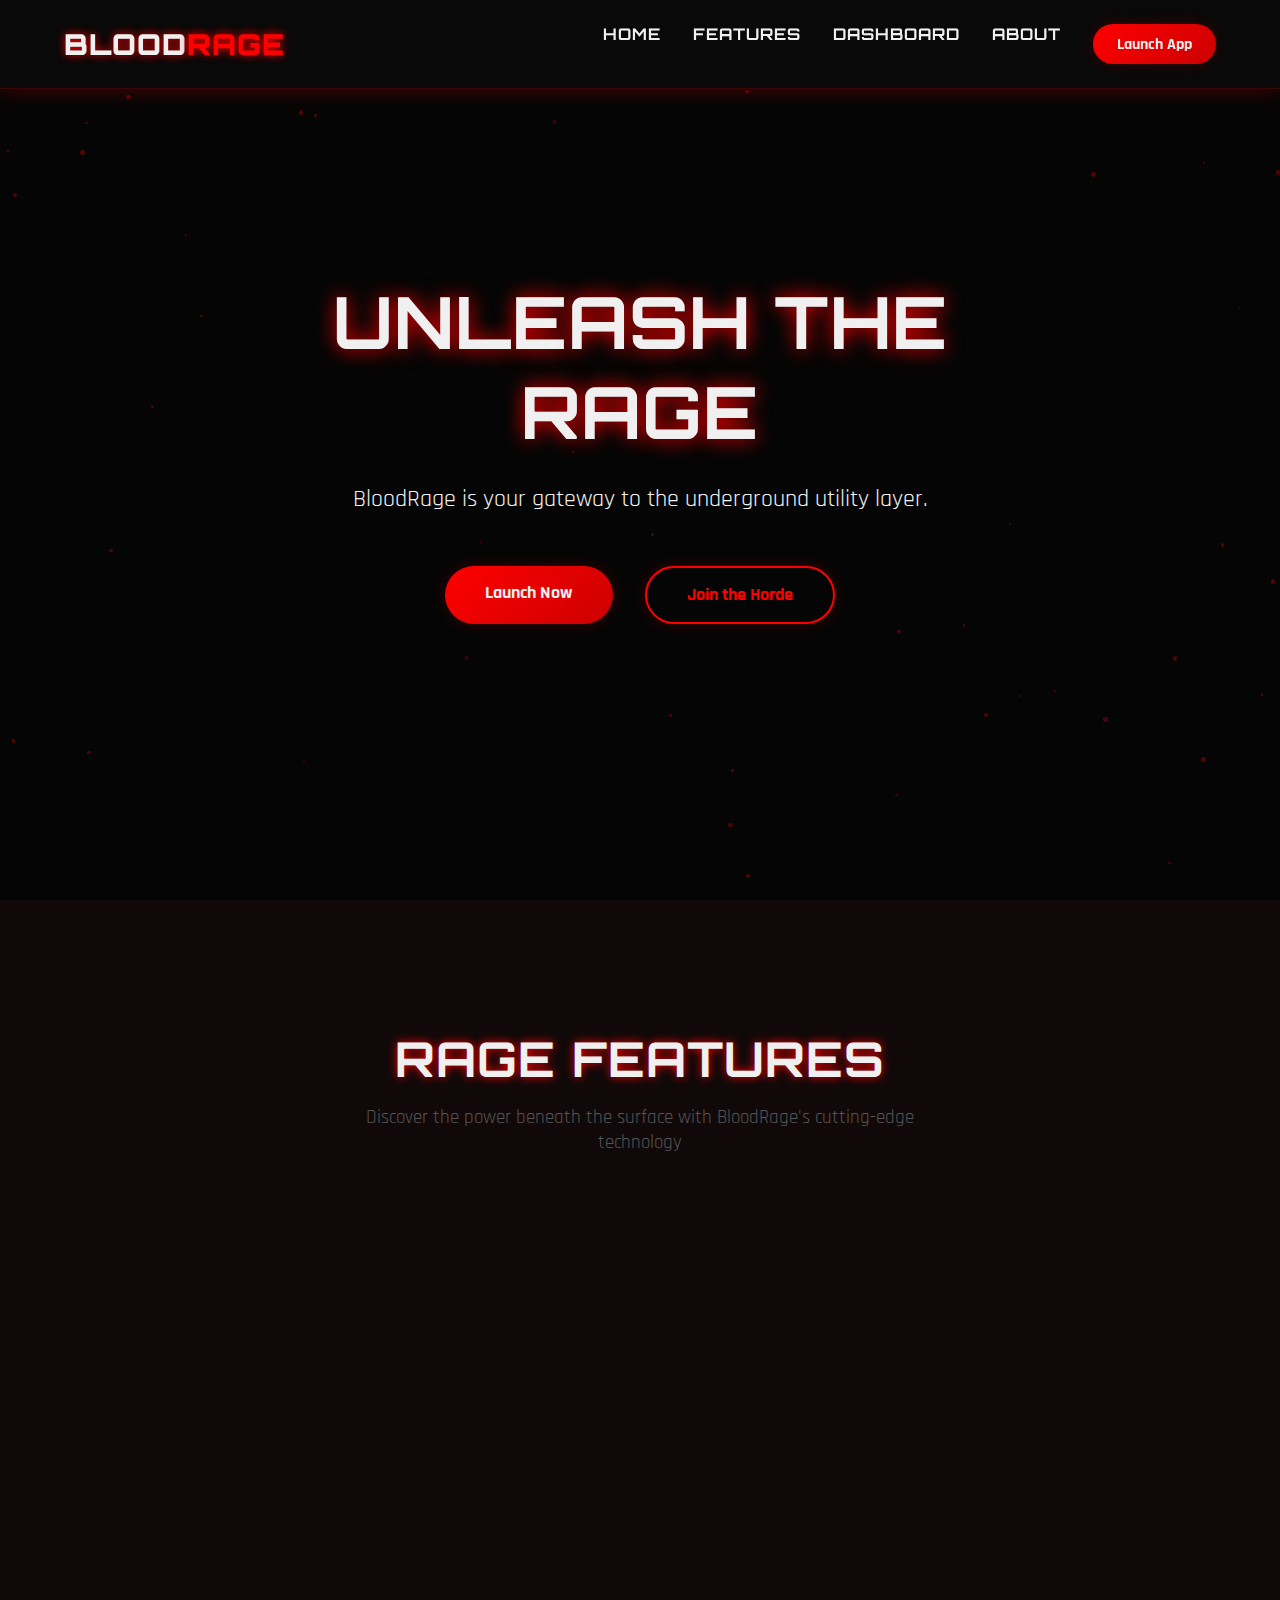
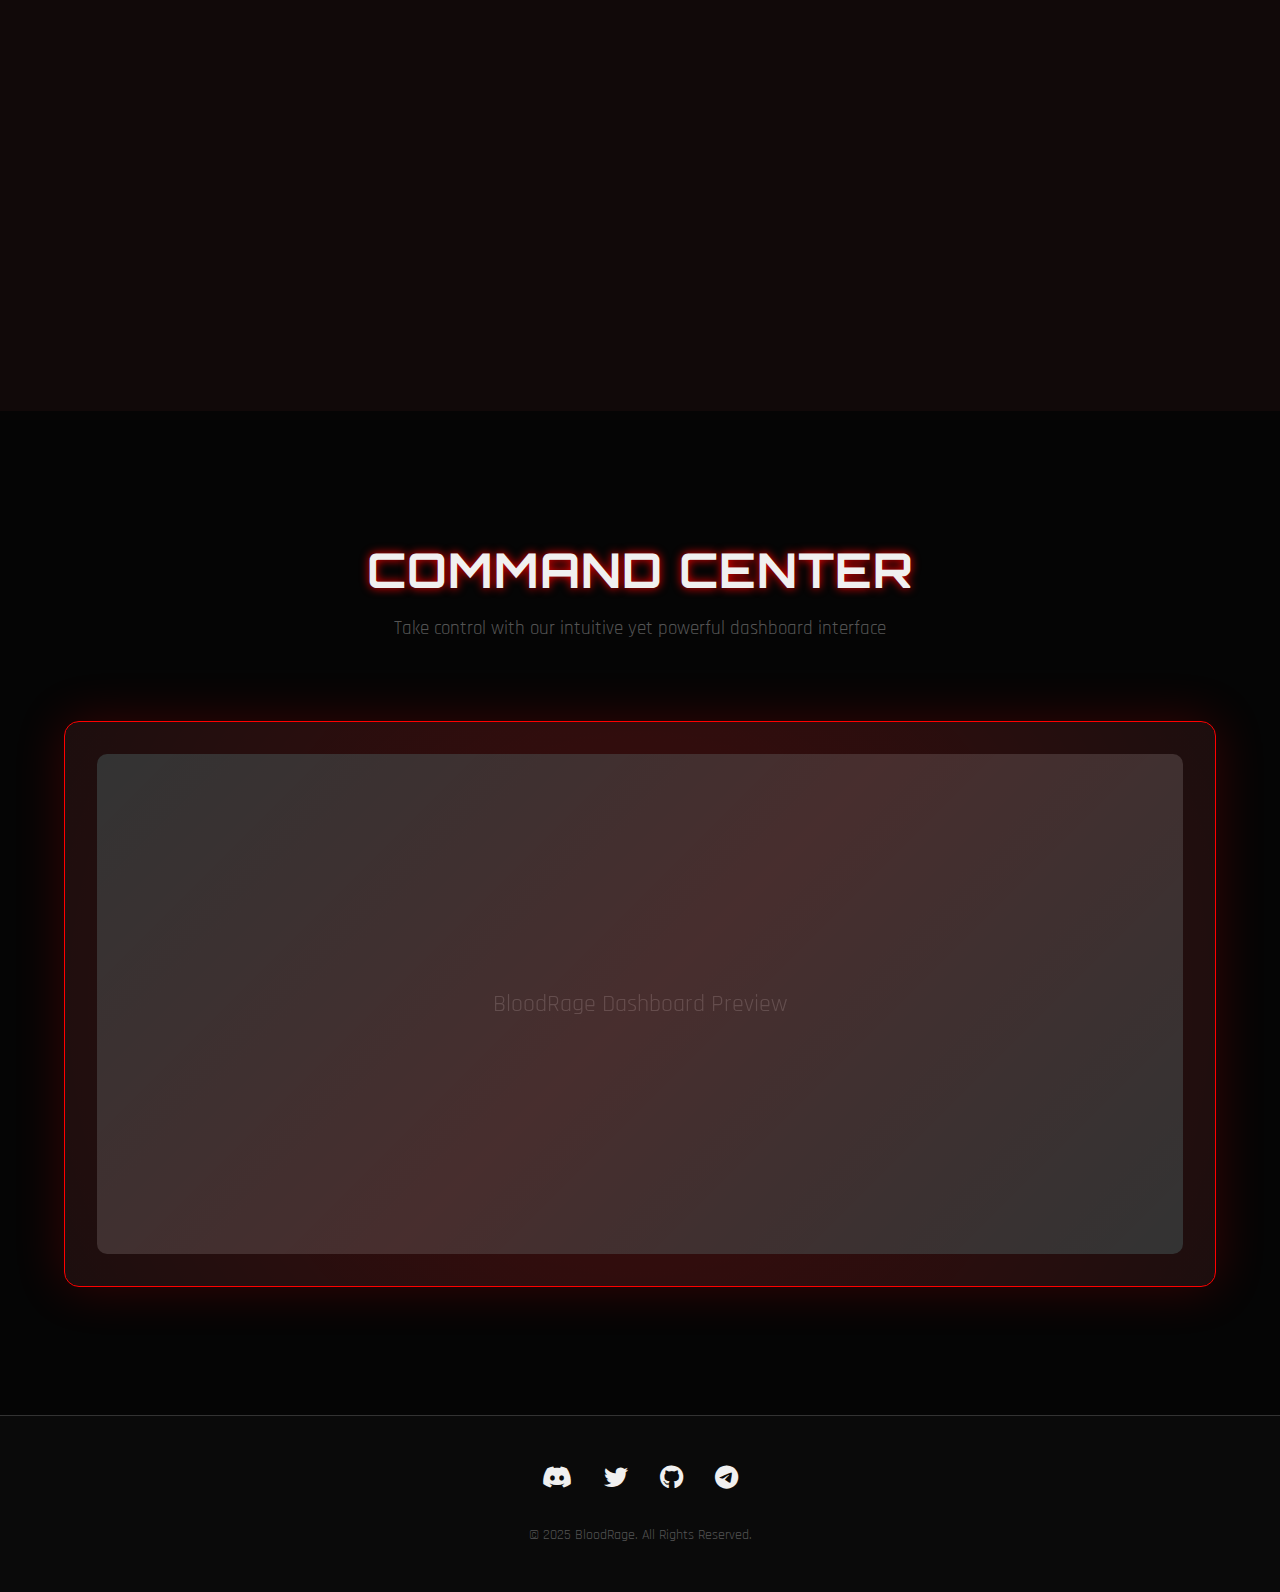
<file: index.html>
<!DOCTYPE html>
<html lang="en">
<head>
    <meta charset="UTF-8">
    <meta name="viewport" content="width=device-width, initial-scale=1.0">
    <title>BloodRage | Unleash the Rage</title>
    <link rel="preconnect" href="https://fonts.googleapis.com">
    <link rel="preconnect" href="https://fonts.gstatic.com" crossorigin>
    <link href="https://fonts.googleapis.com/css2?family=Orbitron:wght@400;500;700;900&family=Rajdhani:wght@300;400;500;600;700&display=swap" rel="stylesheet">
    <link rel="stylesheet" href="https://cdnjs.cloudflare.com/ajax/libs/font-awesome/6.4.0/css/all.min.css">
    <style>
        :root {
            --primary: #ff0000;
            --primary-dark: #cc0000;
            --primary-light: #ff3333;
            --primary-transparent: rgba(255, 0, 0, 0.2);
            --dark: #0a0a0a;
            --darker: #050505;
            --dark-transparent: rgba(10, 10, 10, 0.8);
            --light: #f0f0f0;
            --gray: #333333;
            --gray-light: #555555;
        }

        * {
            margin: 0;
            padding: 0;
            box-sizing: border-box;
        }

        body {
            font-family: 'Rajdhani', sans-serif;
            background-color: var(--darker);
            color: var(--light);
            overflow-x: hidden;
        }

        h1, h2, h3, h4, .logo, .cta, .nav-link {
            font-family: 'Orbitron', sans-serif;
            font-weight: 700;
            text-transform: uppercase;
            letter-spacing: 1px;
        }

        /* Header/Navbar */
        header {
            position: fixed;
            top: 0;
            left: 0;
            width: 100%;
            padding: 1.5rem 5%;
            display: flex;
            justify-content: space-between;
            align-items: center;
            z-index: 1000;
            background-color: var(--dark-transparent);
            backdrop-filter: blur(10px);
            -webkit-backdrop-filter: blur(10px);
            border-bottom: 1px solid var(--primary-transparent);
            box-shadow: 0 0 20px rgba(255, 0, 0, 0.3);
            transition: all 0.3s ease;
        }

        header.scrolled {
            padding: 1rem 5%;
            box-shadow: 0 0 30px rgba(255, 0, 0, 0.5);
        }

        .logo {
            font-size: 1.8rem;
            color: var(--light);
            text-decoration: none;
            font-weight: 900;
            text-shadow: 0 0 10px var(--primary);
            transition: all 0.3s ease;
        }

        .logo span {
            color: var(--primary);
        }

        .nav-links {
            display: flex;
            gap: 2rem;
        }

        .nav-link {
            color: var(--light);
            text-decoration: none;
            font-size: 1rem;
            position: relative;
            transition: all 0.3s ease;
        }

        .nav-link:hover {
            color: var(--primary);
        }

        .nav-link::after {
            content: '';
            position: absolute;
            bottom: -5px;
            left: 0;
            width: 0;
            height: 2px;
            background-color: var(--primary);
            transition: width 0.3s ease;
        }

        .nav-link:hover::after {
            width: 100%;
        }

        .cta-button {
            background: linear-gradient(135deg, var(--primary), var(--primary-dark));
            color: var(--light);
            padding: 0.6rem 1.5rem;
            border: none;
            border-radius: 50px;
            font-size: 1rem;
            font-weight: 700;
            cursor: pointer;
            transition: all 0.3s ease;
            box-shadow: 0 0 15px var(--primary-transparent);
            text-decoration: none;
        }

        .cta-button:hover {
            transform: translateY(-3px);
            box-shadow: 0 0 25px var(--primary-transparent);
        }

        .cta-button:active {
            transform: translateY(1px);
        }

        .hamburger {
            display: none;
            cursor: pointer;
            z-index: 1001;
        }

        .hamburger div {
            width: 25px;
            height: 3px;
            background-color: var(--light);
            margin: 5px;
            transition: all 0.3s ease;
        }

        /* Hero Section */
        .hero {
            height: 100vh;
            display: flex;
            flex-direction: column;
            justify-content: center;
            align-items: center;
            text-align: center;
            padding: 0 5%;
            position: relative;
            overflow: hidden;
        }

        .hero::before {
            content: '';
            position: absolute;
            top: 0;
            left: 0;
            width: 100%;
            height: 100%;
            background: radial-gradient(circle at center, transparent, var(--darker));
            z-index: -1;
        }

        .hero-bg {
            position: absolute;
            top: 0;
            left: 0;
            width: 100%;
            height: 100%;
            z-index: -2;
            opacity: 0.3;
        }

        .hero-content {
            max-width: 800px;
            z-index: 1;
        }

        .hero h1 {
            font-size: 4.5rem;
            margin-bottom: 1.5rem;
            text-shadow: 0 0 20px var(--primary);
            animation: glow 2s infinite alternate;
        }

        .hero p {
            font-size: 1.5rem;
            margin-bottom: 3rem;
            line-height: 1.6;
        }

        .hero-buttons {
            display: flex;
            gap: 2rem;
            justify-content: center;
        }

        .hero-buttons .cta-button {
            padding: 1rem 2.5rem;
            font-size: 1.1rem;
        }

        .hero-buttons .cta-button.secondary {
            background: transparent;
            border: 2px solid var(--primary);
            color: var(--primary);
        }

        .hero-buttons .cta-button.secondary:hover {
            background: var(--primary-transparent);
        }

        /* Features Section */
        .features {
            padding: 8rem 5%;
            background-color: var(--dark);
            position: relative;
        }

        .features::before {
            content: '';
            position: absolute;
            top: 0;
            left: 0;
            width: 100%;
            height: 100%;
            background: url('data:image/svg+xml;utf8,<svg xmlns="http://www.w3.org/2000/svg" viewBox="0 0 100 100" preserveAspectRatio="none"><path fill="%23ff0000" opacity="0.03" d="M0,0 L100,0 L100,100 L0,100 Z"></path></svg>');
            background-size: cover;
            z-index: 0;
        }

        .section-title {
            text-align: center;
            margin-bottom: 5rem;
            position: relative;
        }

        .section-title h2 {
            font-size: 3rem;
            margin-bottom: 1rem;
            text-shadow: 0 0 10px var(--primary);
        }

        .section-title p {
            font-size: 1.2rem;
            color: var(--gray-light);
            max-width: 600px;
            margin: 0 auto;
        }

        .features-grid {
            display: grid;
            grid-template-columns: repeat(auto-fit, minmax(300px, 1fr));
            gap: 2rem;
            position: relative;
            z-index: 1;
        }

        .feature-card {
            background: rgba(20, 20, 20, 0.7);
            border-radius: 15px;
            padding: 2.5rem 2rem;
            transition: all 0.5s ease;
            border: 1px solid var(--gray);
            backdrop-filter: blur(5px);
            -webkit-backdrop-filter: blur(5px);
            transform: translateY(50px);
            opacity: 0;
        }

        .feature-card.visible {
            transform: translateY(0);
            opacity: 1;
        }

        .feature-card:hover {
            border-color: var(--primary);
            box-shadow: 0 0 30px var(--primary-transparent);
            transform: translateY(-10px);
        }

        .feature-icon {
            font-size: 3rem;
            color: var(--primary);
            margin-bottom: 1.5rem;
        }

        .feature-card h3 {
            font-size: 1.5rem;
            margin-bottom: 1rem;
            color: var(--light);
        }

        .feature-card p {
            color: var(--gray-light);
            line-height: 1.6;
        }

        /* Dashboard Section */
        .dashboard {
            padding: 8rem 5%;
            position: relative;
            overflow: hidden;
        }

        .dashboard-container {
            max-width: 1200px;
            margin: 0 auto;
            position: relative;
        }

        .dashboard-mockup {
            background: rgba(20, 20, 20, 0.7);
            border-radius: 15px;
            padding: 2rem;
            border: 1px solid var(--primary);
            box-shadow: 0 0 50px var(--primary-transparent);
            position: relative;
            overflow: hidden;
            backdrop-filter: blur(5px);
            -webkit-backdrop-filter: blur(5px);
        }

        .dashboard-mockup::before {
            content: '';
            position: absolute;
            top: -50%;
            left: -50%;
            width: 200%;
            height: 200%;
            background: radial-gradient(circle at center, var(--primary-transparent), transparent 70%);
            animation: rotate 20s linear infinite;
            z-index: -1;
        }

        .mockup-placeholder {
            width: 100%;
            height: 500px;
            background-color: var(--gray);
            border-radius: 10px;
            display: flex;
            justify-content: center;
            align-items: center;
            color: var(--gray-light);
            font-size: 1.5rem;
            position: relative;
            overflow: hidden;
        }

        .mockup-placeholder::before {
            content: '';
            position: absolute;
            top: 0;
            left: 0;
            width: 100%;
            height: 100%;
            background: linear-gradient(135deg, transparent 0%, rgba(255, 0, 0, 0.1) 50%, transparent 100%);
            animation: shine 3s infinite;
        }

        .ui-cards {
            position: absolute;
            width: 100%;
            height: 100%;
            top: 0;
            left: 0;
            pointer-events: none;
        }

        .ui-card {
            position: absolute;
            background: rgba(255, 255, 255, 0.1);
            backdrop-filter: blur(10px);
            -webkit-backdrop-filter: blur(10px);
            border-radius: 10px;
            border: 1px solid rgba(255, 0, 0, 0.3);
            padding: 1rem;
            width: 150px;
            box-shadow: 0 0 20px rgba(255, 0, 0, 0.2);
            transition: all 0.5s ease;
            opacity: 0;
        }

        .ui-card.visible {
            opacity: 1;
        }

        .ui-card:nth-child(1) {
            top: 10%;
            left: -5%;
            animation: float 6s infinite ease-in-out;
        }

        .ui-card:nth-child(2) {
            top: 30%;
            right: -5%;
            animation: float 8s infinite ease-in-out 1s;
        }

        .ui-card:nth-child(3) {
            bottom: 20%;
            left: -5%;
            animation: float 7s infinite ease-in-out 0.5s;
        }

        .ui-card h4 {
            color: var(--primary);
            font-size: 0.9rem;
            margin-bottom: 0.5rem;
        }

        .ui-card p {
            font-size: 0.8rem;
            color: var(--light);
        }

        /* Footer */
        footer {
            background-color: var(--dark);
            padding: 3rem 5%;
            text-align: center;
            border-top: 1px solid var(--gray);
        }

        .social-links {
            display: flex;
            justify-content: center;
            gap: 2rem;
            margin-bottom: 2rem;
        }

        .social-link {
            color: var(--light);
            font-size: 1.5rem;
            transition: all 0.3s ease;
        }

        .social-link:hover {
            color: var(--primary);
            transform: translateY(-3px);
            text-shadow: 0 0 10px var(--primary);
        }

        .copyright {
            color: var(--gray-light);
            font-size: 0.9rem;
        }

        /* Animations */
        @keyframes glow {
            from {
                text-shadow: 0 0 10px var(--primary), 0 0 20px var(--primary-transparent);
            }
            to {
                text-shadow: 0 0 20px var(--primary), 0 0 40px var(--primary-transparent), 0 0 60px var(--primary-transparent);
            }
        }

        @keyframes float {
            0% {
                transform: translateY(0);
            }
            50% {
                transform: translateY(-15px);
            }
            100% {
                transform: translateY(0);
            }
        }

        @keyframes rotate {
            from {
                transform: rotate(0deg);
            }
            to {
                transform: rotate(360deg);
            }
        }

        @keyframes shine {
            0% {
                transform: translateX(-100%) translateY(-100%) rotate(45deg);
            }
            100% {
                transform: translateX(100%) translateY(100%) rotate(45deg);
            }
        }

        /* Particles */
        .particles {
            position: absolute;
            top: 0;
            left: 0;
            width: 100%;
            height: 100%;
            z-index: -1;
            overflow: hidden;
        }

        .particle {
            position: absolute;
            background-color: var(--primary);
            border-radius: 50%;
            opacity: 0.3;
            animation: float infinite linear;
        }

        /* Responsive */
        @media (max-width: 992px) {
            .hero h1 {
                font-size: 3.5rem;
            }
            
            .hero p {
                font-size: 1.2rem;
            }
            
            .hero-buttons {
                flex-direction: column;
                gap: 1rem;
            }
            
            .nav-links {
                position: absolute;
                top: 0;
                right: -100%;
                height: 100vh;
                width: 70%;
                background-color: var(--dark);
                flex-direction: column;
                justify-content: center;
                align-items: center;
                transition: right 0.5s ease;
                border-left: 1px solid var(--primary-transparent);
            }
            
            .nav-links.active {
                right: 0;
            }
            
            .hamburger {
                display: block;
            }
            
            .hamburger.active div:nth-child(1) {
                transform: rotate(-45deg) translate(-5px, 6px);
            }
            
            .hamburger.active div:nth-child(2) {
                opacity: 0;
            }
            
            .hamburger.active div:nth-child(3) {
                transform: rotate(45deg) translate(-5px, -6px);
            }
        }

        @media (max-width: 768px) {
            .hero h1 {
                font-size: 2.5rem;
            }
            
            .section-title h2 {
                font-size: 2rem;
            }
            
            .feature-card {
                padding: 1.5rem;
            }
        }
    </style>
</head>
<body>
    <!-- Header/Navbar -->
    <header id="header">
        <a href="#" class="logo">Blood<span>Rage</span></a>
        <div class="hamburger">
            <div></div>
            <div></div>
            <div></div>
        </div>
        <nav class="nav-links">
            <a href="#" class="nav-link">Home</a>
            <a href="#features" class="nav-link">Features</a>
            <a href="#dashboard" class="nav-link">Dashboard</a>
            <a href="#" class="nav-link">About</a>
            <a href="#" class="cta-button">Launch App</a>
        </nav>
    </header>

    <!-- Hero Section -->
    <section class="hero">
        <div class="particles" id="particles"></div>
        <div class="hero-content">
            <h1>Unleash the Rage</h1>
            <p>BloodRage is your gateway to the underground utility layer.</p>
            <div class="hero-buttons">
                <a href="#" class="cta-button">Launch Now</a>
                <a href="#" class="cta-button secondary">Join the Horde</a>
            </div>
        </div>
    </section>

    <!-- Features Section -->
    <section class="features" id="features">
        <div class="section-title">
            <h2>Rage Features</h2>
            <p>Discover the power beneath the surface with BloodRage's cutting-edge technology</p>
        </div>
        <div class="features-grid">
            <div class="feature-card">
                <div class="feature-icon">
                    <i class="fas fa-bolt"></i>
                </div>
                <h3>Lightning Fast</h3>
                <p>Experience unprecedented speed with our optimized network layer that reduces latency to near zero.</p>
            </div>
            <div class="feature-card">
                <div class="feature-icon">
                    <i class="fas fa-shield-alt"></i>
                </div>
                <h3>Ironclad Security</h3>
                <p>Military-grade encryption ensures your data remains private and protected at all times.</p>
            </div>
            <div class="feature-card">
                <div class="feature-icon">
                    <i class="fas fa-network-wired"></i>
                </div>
                <h3>Decentralized Network</h3>
                <p>Built on a distributed node system that guarantees 100% uptime and resistance to censorship.</p>
            </div>
            <div class="feature-card">
                <div class="feature-icon">
                    <i class="fas fa-chart-line"></i>
                </div>
                <h3>Real-time Analytics</h3>
                <p>Comprehensive dashboard with live metrics and customizable reporting tools.</p>
            </div>
            <div class="feature-card">
                <div class="feature-icon">
                    <i class="fas fa-cogs"></i>
                </div>
                <h3>Custom Integrations</h3>
                <p>Seamlessly connect with your existing tools through our powerful API ecosystem.</p>
            </div>
            <div class="feature-card">
                <div class="feature-icon">
                    <i class="fas fa-users"></i>
                </div>
                <h3>Community Driven</h3>
                <p>Join a passionate community of developers and power users shaping the future.</p>
            </div>
        </div>
    </section>

    <!-- Dashboard Section -->
    <section class="dashboard" id="dashboard">
        <div class="section-title">
            <h2>Command Center</h2>
            <p>Take control with our intuitive yet powerful dashboard interface</p>
        </div>
        <div class="dashboard-container">
            <div class="dashboard-mockup">
                <div class="mockup-placeholder">
                    BloodRage Dashboard Preview
                    <div class="ui-cards">
                        <div class="ui-card">
                            <h4>Network Status</h4>
                            <p>All systems operational</p>
                        </div>
                        <div class="ui-card">
                            <h4>Live Metrics</h4>
                            <p>24,543 active nodes</p>
                        </div>
                        <div class="ui-card">
                            <h4>Alerts</h4>
                            <p>No critical issues</p>
                        </div>
                    </div>
                </div>
            </div>
        </div>
    </section>

    <!-- Footer -->
    <footer>
        <div class="social-links">
            <a href="#" class="social-link"><i class="fab fa-discord"></i></a>
            <a href="#" class="social-link"><i class="fab fa-twitter"></i></a>
            <a href="#" class="social-link"><i class="fab fa-github"></i></a>
            <a href="#" class="social-link"><i class="fab fa-telegram"></i></a>
        </div>
        <p class="copyright">© 2025 BloodRage. All Rights Reserved.</p>
    </footer>

    <script>
        // Header scroll effect
        window.addEventListener('scroll', function() {
            const header = document.getElementById('header');
            if (window.scrollY > 50) {
                header.classList.add('scrolled');
            } else {
                header.classList.remove('scrolled');
            }
        });

        // Hamburger menu
        const hamburger = document.querySelector('.hamburger');
        const navLinks = document.querySelector('.nav-links');

        hamburger.addEventListener('click', function() {
            hamburger.classList.toggle('active');
            navLinks.classList.toggle('active');
        });

        // Close mobile menu when clicking a link
        document.querySelectorAll('.nav-link').forEach(link => {
            link.addEventListener('click', () => {
                hamburger.classList.remove('active');
                navLinks.classList.remove('active');
            });
        });

        // Animate features on scroll
        const featureCards = document.querySelectorAll('.feature-card');
        const uiCards = document.querySelectorAll('.ui-card');

        function checkVisibility() {
            featureCards.forEach((card, index) => {
                const cardPosition = card.getBoundingClientRect().top;
                const screenPosition = window.innerHeight / 1.3;

                if (cardPosition < screenPosition) {
                    setTimeout(() => {
                        card.classList.add('visible');
                    }, index * 150);
                }
            });

            uiCards.forEach((card, index) => {
                const cardPosition = card.getBoundingClientRect().top;
                const screenPosition = window.innerHeight / 1.3;

                if (cardPosition < screenPosition) {
                    setTimeout(() => {
                        card.classList.add('visible');
                    }, index * 300);
                }
            });
        }

        window.addEventListener('scroll', checkVisibility);
        window.addEventListener('load', checkVisibility);

        // Create particles
        const particlesContainer = document.getElementById('particles');
        const particleCount = 50;

        for (let i = 0; i < particleCount; i++) {
            const particle = document.createElement('div');
            particle.classList.add('particle');
            
            // Random size between 1px and 5px
            const size = Math.random() * 4 + 1;
            particle.style.width = `${size}px`;
            particle.style.height = `${size}px`;
            
            // Random position
            particle.style.left = `${Math.random() * 100}%`;
            particle.style.top = `${Math.random() * 100}%`;
            
            // Random animation duration and delay
            const duration = Math.random() * 10 + 5;
            const delay = Math.random() * 5;
            particle.style.animation = `float ${duration}s infinite ease-in-out ${delay}s`;
            
            particlesContainer.appendChild(particle);
        }

        // Smooth scrolling for anchor links
        document.querySelectorAll('a[href^="#"]').forEach(anchor => {
            anchor.addEventListener('click', function(e) {
                e.preventDefault();
                
                const targetId = this.getAttribute('href');
                if (targetId === '#') return;
                
                const targetElement = document.querySelector(targetId);
                if (targetElement) {
                    window.scrollTo({
                        top: targetElement.offsetTop - 80,
                        behavior: 'smooth'
                    });
                }
            });
        });
    </script>
</body>
</html>
</file>
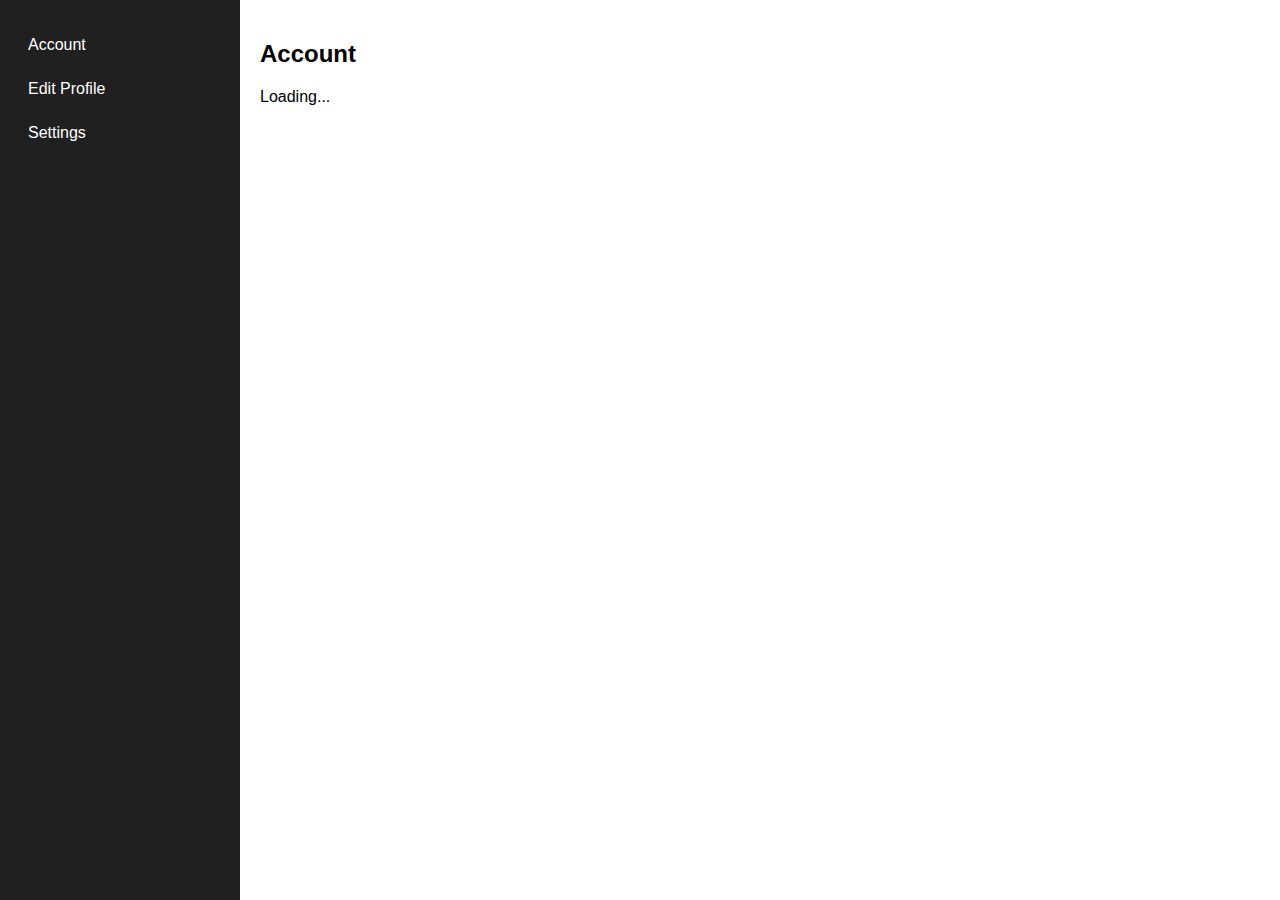
<file: dashboard.html>
<!DOCTYPE html>
<html lang="en">
<head>
  <meta charset="UTF-8" />
  <meta name="viewport" content="width=device-width, initial-scale=1.0" />
  <title>Dashboard</title>
  <style>
    body {
      font-family: sans-serif;
      transition: background 0.4s, color 0.4s;
      margin: 0;
      padding: 0;
    }

    body.dark {
      background-color: #111;
      color: white;
    }

    .container {
      display: flex;
      height: 100vh;
    }

    .sidebar {
      width: 200px;
      background: #202020;
      padding: 20px;
      color: white;
    }

    .sidebar button {
      display: block;
      background: none;
      border: none;
      color: inherit;
      margin-bottom: 10px;
      font-size: 16px;
      cursor: pointer;
      transition: all 0.3s;
    }

    .sidebar button:hover {
      text-decoration: underline;
    }

    .content {
      flex: 1;
      padding: 20px;
      transition: opacity 0.3s ease-in-out;
    }

    .hidden {
      display: none;
    }

    .toggle-switch {
      position: relative;
      width: 50px;
      height: 24px;
      background: #888;
      border-radius: 999px;
      cursor: pointer;
      transition: background 0.3s;
    }

    .toggle-switch::after {
      content: "";
      position: absolute;
      top: 2px;
      left: 2px;
      width: 20px;
      height: 20px;
      background: white;
      border-radius: 50%;
      transition: transform 0.3s;
    }

    .toggle-switch.active {
      background: #4ade80;
    }

    .toggle-switch.active::after {
      transform: translateX(26px);
    }

    input, button {
      margin: 8px 0;
      padding: 8px;
      font-size: 14px;
    }

    .btn {
      background: #444;
      color: white;
      border: none;
      padding: 8px 12px;
      cursor: pointer;
      transition: background 0.3s;
    }

    .btn:hover {
      background: #666;
    }

    img {
      max-width: 100px;
      border-radius: 8px;
    }
  </style>
</head>
<body>
  <div class="container">
    <div class="sidebar">
      <button onclick="switchTab('account')">Account</button>
      <button onclick="switchTab('edit')">Edit Profile</button>
      <button onclick="switchTab('settings')">Settings</button>
    </div>
    <div class="content">
      <div id="account" class="tab">
        <h2>Account</h2>
        <p id="user-email">Loading...</p>
        <img id="user-avatar" />
      </div>

      <div id="edit" class="tab hidden">
        <h2>Edit Profile</h2>
        <input type="text" id="usernameInput" placeholder="New username" />
        <input type="text" id="avatarUrlInput" placeholder="New profile picture URL" />
        <button class="btn" onclick="updateProfile()">Save Changes</button>
        <button class="btn" onclick="useDiscordAvatar()">Use Discord Profile Picture (if linked)</button>
      </div>

      <div id="settings" class="tab hidden">
        <h2>Settings</h2>
        <p>Theme</p>
        <div class="toggle-switch" id="themeToggle" onclick="toggleTheme()"></div>
        <br />
        <button class="btn" onclick="linkDiscord()">Link Discord</button>
        <p id="discord-status"></p>
      </div>
    </div>
  </div>

  <script type="module">
    import { createClient } from "https://esm.sh/@supabase/supabase-js";

    const client = createClient("https://smcteblolwhfxcpngmvd.supabase.co", "eyJhbGciOiJIUzI1NiIsInR5cCI6IkpXVCJ9.eyJpc3MiOiJzdXBhYmFzZSIsInJlZiI6InNtY3RlYmxvbHdoZnhjcG5nbXZkIiwicm9sZSI6ImFub24iLCJpYXQiOjE3NTQ0Nzk1MTUsImV4cCI6MjA3MDA1NTUxNX0.PWlZFiVv2E0Jah7tYGOGrbqkPwhxPoLhe0anINp0z3s");

    const user = await client.auth.getUser().then(res => res.data.user);

    if (!user) {
      location.href = "/";
    }

    const { data: profile } = await client
      .from("users")
      .select("*")
      .eq("id", user.id)
      .single();

    document.getElementById("user-email").textContent = user.email;
    document.getElementById("user-avatar").src = profile.avatar_url || "";

    const usernameInput = document.getElementById("usernameInput");
    const avatarUrlInput = document.getElementById("avatarUrlInput");

    usernameInput.value = profile.username || "";
    avatarUrlInput.value = profile.avatar_url || "";


    function toggleTheme() {
      document.body.classList.toggle("dark");
      document.getElementById("themeToggle").classList.toggle("active");
    }

    async function updateProfile() {
      const newUsername = usernameInput.value;
      const newAvatar = avatarUrlInput.value;

      const { error } = await client
        .from("users")
        .update({
          username: newUsername,
          avatar_url: newAvatar,
        })
        .eq("id", user.id);

      if (error) {
        alert("Error updating profile.");
      } else {
        alert("Profile updated!");
        document.getElementById("user-avatar").src = newAvatar;
      }
    }

    function linkDiscord() {
      const redirectTo = location.origin + "/dashboard.html";
      client.auth.signInWithOAuth({
        provider: "discord",
        options: { redirectTo }
      });
    }

    async function useDiscordAvatar() {
      const session = await client.auth.getSession().then(res => res.data.session);
      const provider = session?.user?.identities?.find(id => id.provider === "discord");
      if (!provider) {
        alert("Discord not linked.");
        return;
      }

      // Get avatar from identity data
      const avatar_url = `https://cdn.discordapp.com/avatars/${provider.id}/${provider.identity_data.avatar}.png`;
      avatarUrlInput.value = avatar_url;
      document.getElementById("user-avatar").src = avatar_url;

      await client
        .from("users")
        .update({ avatar_url })
        .eq("id", user.id);
    }

    // Check if Discord is linked
    const session = await client.auth.getSession().then(res => res.data.session);
    const discordLinked = session?.user?.identities?.some(id => id.provider === "discord");
    document.getElementById("discord-status").textContent = discordLinked ? "Discord Linked" : "Not Linked";


    

  if (typeof switchTab === "undefined") {
    function switchTab(tab) {
      const tabs = ['account', 'edit-profile', 'settings'];

      tabs.forEach(t => {
        const tabElement = document.getElementById(`${t}-tab`);
        const button = document.getElementById(`tab-btn-${t}`);

        if (tabElement && button) {
          if (t === tab) {
            tabElement.style.display = 'block';
            tabElement.style.opacity = '1';
            button.classList.add('active');
          } else {
            tabElement.style.display = 'none';
            tabElement.style.opacity = '0';
            button.classList.remove('active');
          }
        }
      });
    }

    document.addEventListener("DOMContentLoaded", () => {
      switchTab('account'); // Default tab
    });
  }
</script>

  
</body>
</html>
</file>
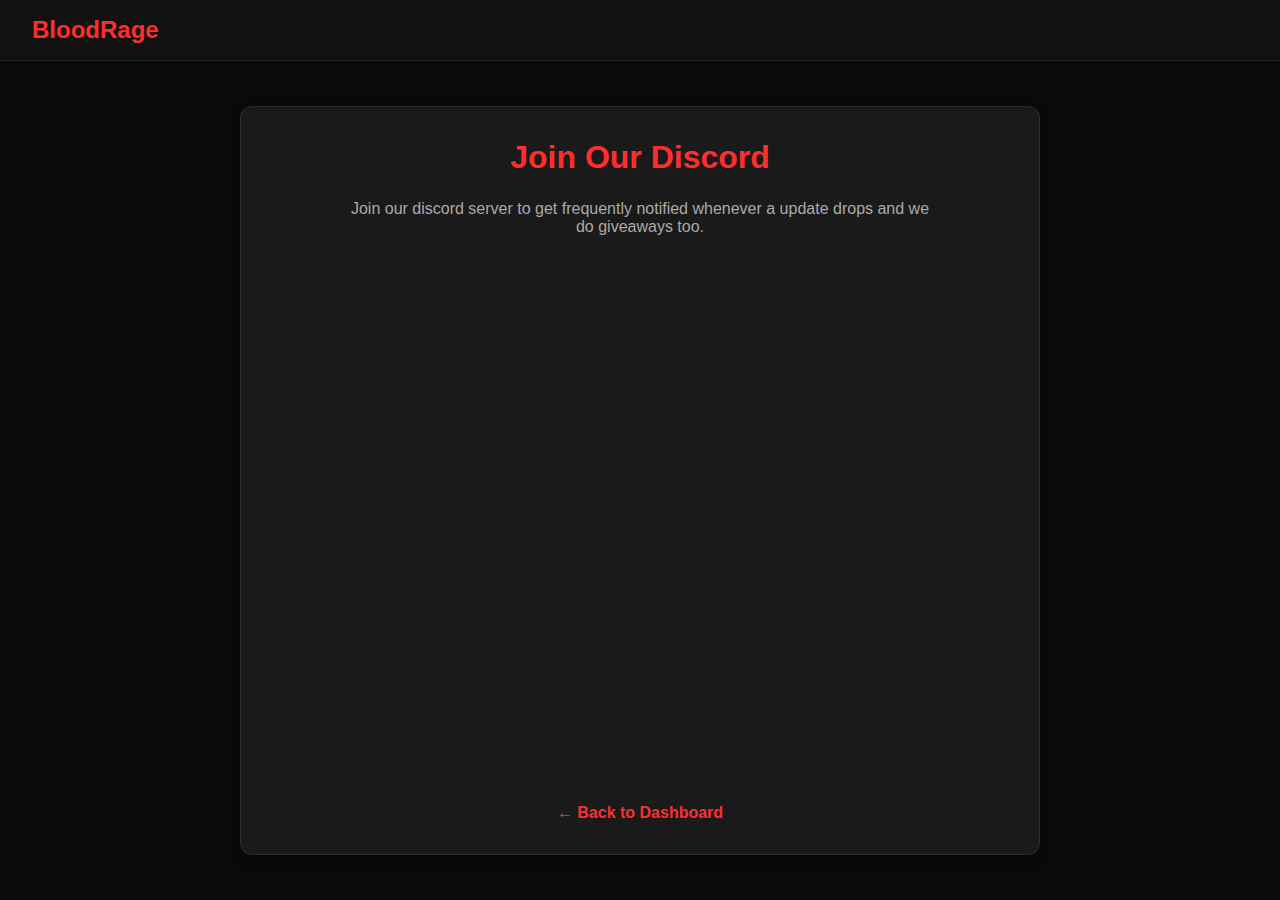
<file: discord.html>
<!DOCTYPE html>
<html lang="en">
<head>
  <meta charset="UTF-8" />
  <meta name="viewport" content="width=device-width, initial-scale=1.0" />
  <title>Discord Server - BloodRage</title>
  <style>
    :root {
      --primary: #ff2e2e;
      --primary-dark: #b30000;
      --bg: #0a0a0a;
      --card-bg: #1a1a1a;
      --text: #ffffff;
      --muted: #aaaaaa;
      --border: rgba(255, 255, 255, 0.08);
    }

    * {
      box-sizing: border-box;
      margin: 0;
      padding: 0;
      font-family: 'Segoe UI', sans-serif;
    }

    body {
      background-color: var(--bg);
      color: var(--text);
      min-height: 100vh;
      display: flex;
      flex-direction: column;
    }

    header {
      background-color: #111;
      padding: 1rem 2rem;
      border-bottom: 1px solid var(--border);
    }

    .logo {
      font-size: 1.5rem;
      font-weight: bold;
      color: var(--primary);
    }

    .container {
      flex: 1;
      padding: 2rem;
      display: flex;
      justify-content: center;
      align-items: center;
    }

    .discord-card {
      background: var(--card-bg);
      padding: 2rem;
      border-radius: 12px;
      border: 1px solid var(--border);
      box-shadow: 0 4px 12px rgba(0, 0, 0, 0.4);
      text-align: center;
      max-width: 800px;
      width: 100%;
    }

    .discord-card h1 {
      margin-bottom: 1.5rem;
      color: var(--primary);
    }

    .discord-card p {
      color: var(--muted);
      margin-bottom: 2rem;
      max-width: 600px;
      margin-left: auto;
      margin-right: auto;
    }

    .discord-widget {
      margin: 0 auto;
      border-radius: 8px;
      overflow: hidden;
    }

    .back-link {
      display: inline-block;
      margin-top: 2rem;
      color: var(--primary);
      text-decoration: none;
      font-weight: bold;
      transition: color 0.2s;
    }

    .back-link:hover {
      color: var(--primary-dark);
    }
  </style>
</head>
<body>
  <header>
    <div class="logo">BloodRage</div>
  </header>

  <div class="container">
    <div class="discord-card">
      <h1>Join Our Discord</h1>
      <p>Join our discord server to get frequently notified whenever a update drops and we do giveaways too.</p>
      
      <div class="discord-widget">
        <iframe src="https://discord.com/widget?id=1402838999294283918&theme=dark" width="350" height="500" allowtransparency="true" frameborder="0" sandbox="allow-popups allow-popups-to-escape-sandbox allow-same-origin allow-scripts"></iframe>
      </div>

      <a href="#" class="back-link">← Back to Dashboard</a>
    </div>
  </div>
</body>
</html>
</file>
